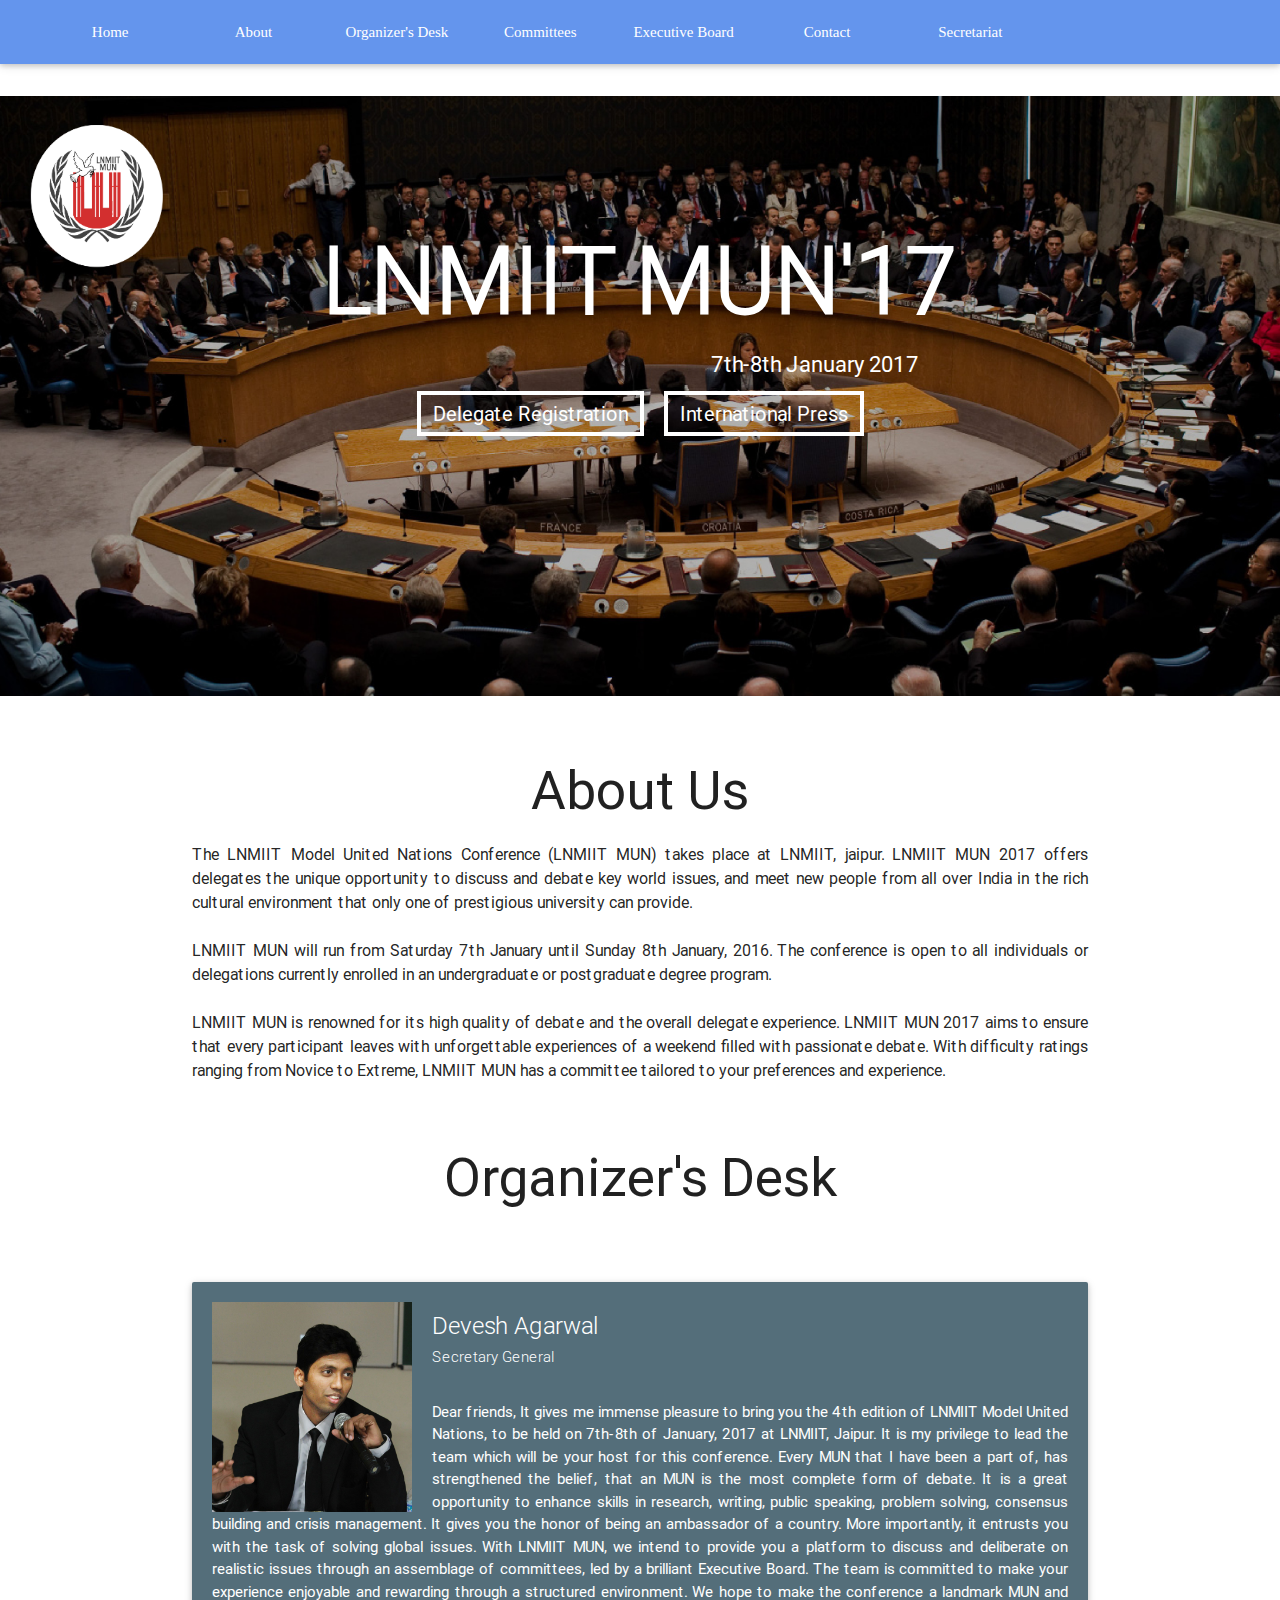
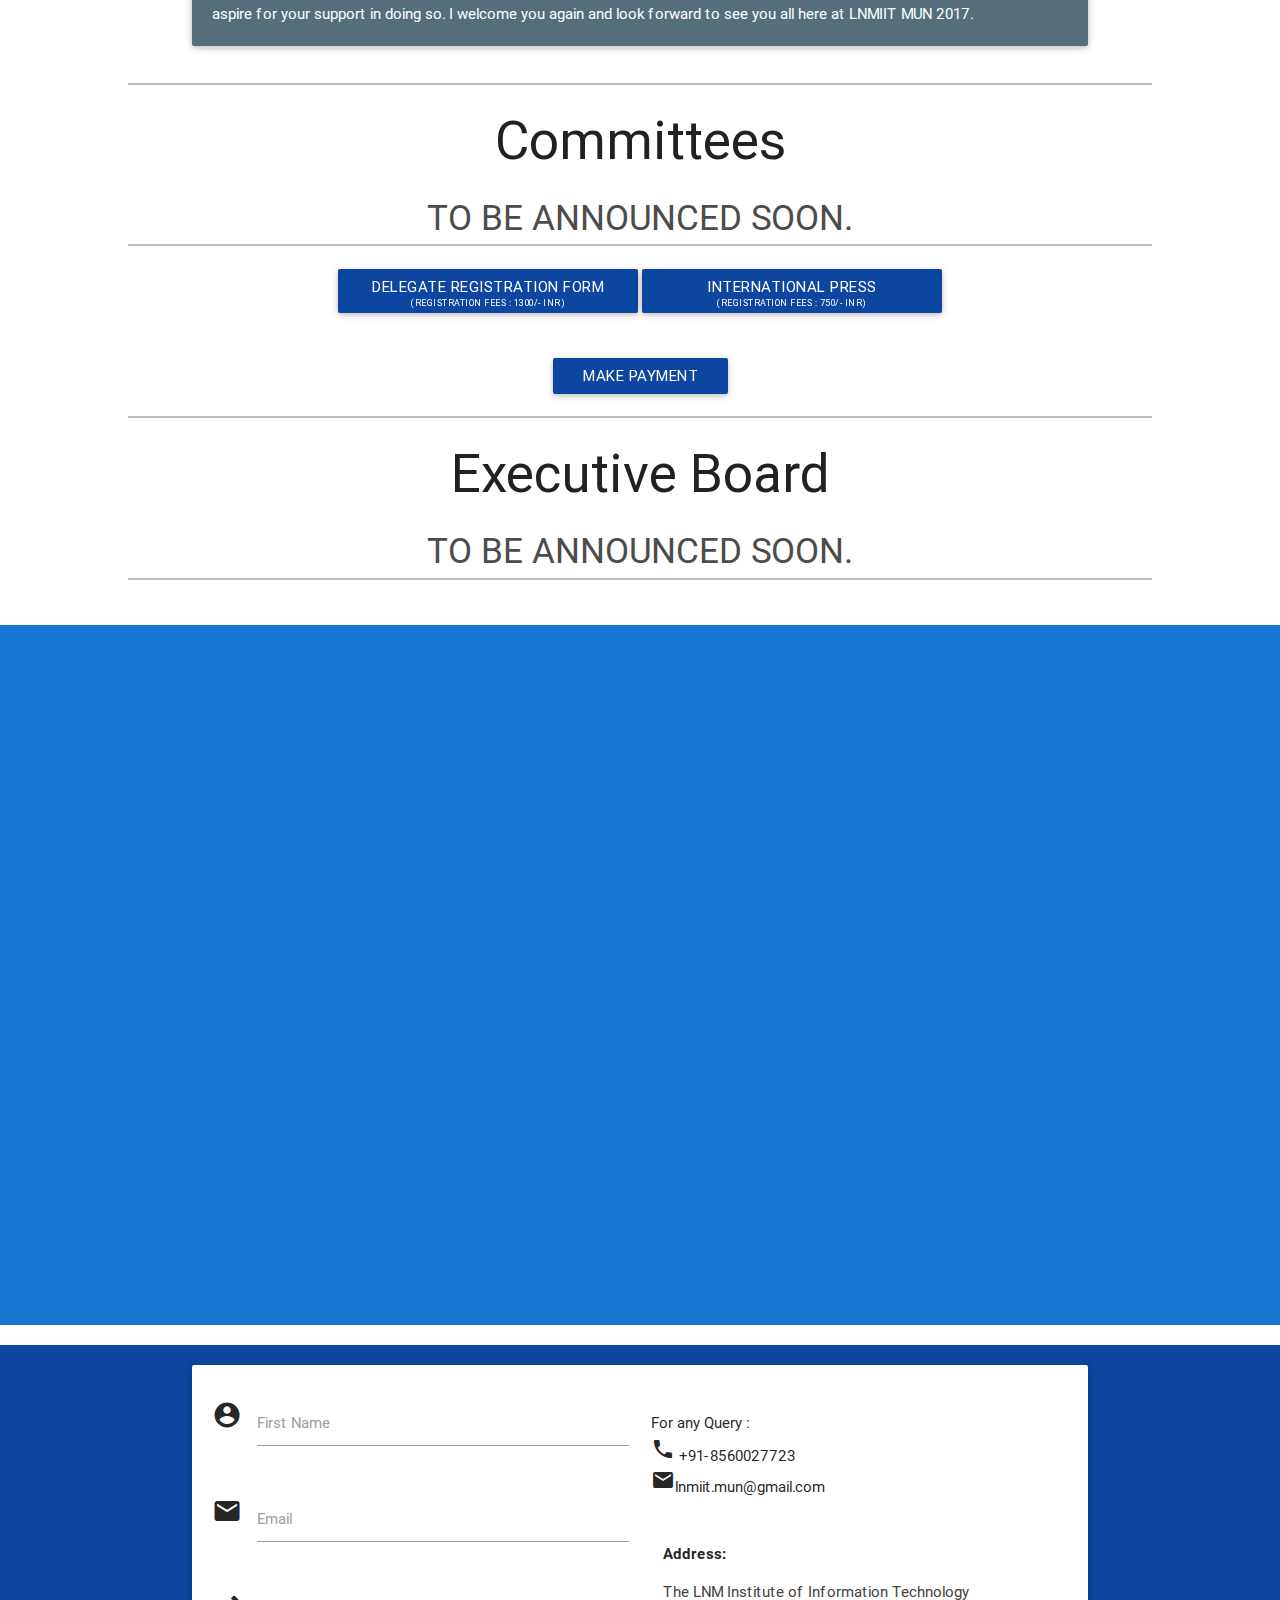
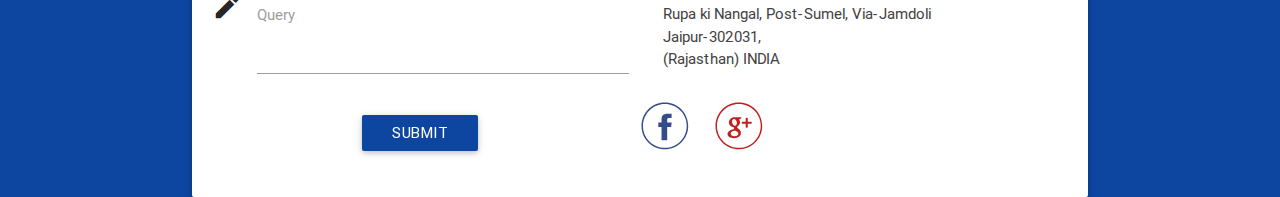
<file: index.html>
<!DOCTYPE html>
  <html>
    <head>
      <!--Import Google Icon Font-->


      <link href="http://fonts.googleapis.com/icon?family=Material+Icons" rel="stylesheet">
      <!--Import materialize.css-->
      <link type="text/css" rel="stylesheet" href="css/materialize.min.css"  media="screen,projection"/>
      <link type="text/css" rel="stylesheet" href="css/main.css"  media="screen,projection"/>
      <link type="text/css" rel="stylesheet" href="css/jquery.countdown.css"  media="screen,projection"/>
	  <title>Plinth MUN</title>

      <!--Let browser know website is optimized for mobile-->
      <meta name="viewport" content="width=device-width, initial-scale=1.0"/>
      <meta http-equiv="expires" content="0">
    </head>


    <body>

<div class="navbar-fixed">
  <nav>
    <div class="nav-wrapper">
      <ul id="nav-mobile" class="right hide-on-med-and-down">
        <li><a class="homex" href="#homex">Home</a></li>
        <li><a class="aboutx" href="#aboutx">About</a></li>
        <li><a class="organizerx" href="#organizerx">Organizer's Desk</a></li>
        <li><a class="comittieesx" href="#comittieesx">Committees</a></li>
        <li><a class="boardx" href="#boardx">Executive Board</a></li>
        <li><a class="contactx" href="#contactx">Contact</a></li>
          <li><a class="secretariatx" href="the.html">Secretariat</a> </li>
      </ul>
      <!-- <ul class="side-nav" id="mobile-demo">
        <li><a class="homex" href="#homex">Home</a></li>
        <li><a class="aboutx" href="#aboutx">About</a></li>
        <li><a class="organizerx" href="#organizerx">Organizer's Desk</a></li>
        <li><a class="comittieesx" href="#comittieesx">Committees</a></li>
        <li><a class="contactx" href="#contactx">Contact</a></li>
      </ul> -->
    </div>
  </nav>
  </div>

<img src="./media/images/logo.png" id="logo">
<!--
<img src="./media/images/unic.png" id="imp-logo">
-->

<section id="homex" class="module parallax parallax-1">
  <div class="container center">
    <h1>LNMIIT MUN'17</h1>
    <span id="dates"> 7th-8th January 2017</span><br />
    <div class="center" style="color:white; margin-top:20px;"><a href="#register_eeb" class="registereebx" style="border: 4px solid white; color:white; font-size:20px; padding: 6px 12px; weight:150;">Delegate Registration</a><a href="#register_eeb" class="registereebx" style="border: 4px solid white; color:white; font-size:20px; padding: 6px 12px; weight:200; margin-left:20px;">International Press</a>
    <!-- <br>
    <br>
    <h5>Time Left</h5>
    </div>
  <div id="countdown" class="countdownHolder">
  <span class="countDays">
  </span>
</div> -->


  </div>
</section>

<section id="aboutx" class="module content">
  <div class="container">
    <h2 class="center">About Us</h2>
    <p id="about-us" style="text-align:justify;">The LNMIIT Model United Nations Conference (LNMIIT MUN) takes place at LNMIIT, jaipur. LNMIIT MUN 2017 offers delegates the unique opportunity to discuss and debate key world issues, and meet new people from all over
India in the rich cultural environment that only one of prestigious university can provide.<br><br>

LNMIIT MUN will run from Saturday 7th January until Sunday 8th January, 2016. The conference is open to all individuals or delegations currently enrolled in an undergraduate or postgraduate degree program.<br><br>

LNMIIT MUN is renowned for its high quality of debate and the overall delegate experience. LNMIIT MUN 2017 aims to ensure that every participant leaves with unforgettable experiences of a weekend filled with passionate debate. With  difficulty ratings ranging from Novice to Extreme, LNMIIT MUN has a committee tailored to your preferences and experience.
  </div>
</section>

<section id="organizerx" >

<h2  style="text-align:center;">Organizer's Desk</h2>
<br /><br />


        <!-- <div class="col s2 m4">
          <div class="card" height="140">
            <div class="card-image">
              <img src="./media/images/ashu.jpg">
              <span class="card-title">Ashutosh Srivastava</span>
            </div>
            <div class="card-content">
              <p>Secretary General<br />LNMIIT MUN 2016</p>
            </div>
            <div class="card-action">
              <a href="#">+91-7222847523</a>
            </div>
          </div>
        </div> -->

        <div class="col s12 m6" style="width: 70%; margin: 0% 15%;">
          <div class="card blue-grey darken-1">
            <div class="card-content white-text">
              <img src="./media/images/ashu.jpg" width="200px" style="float:left; margin-right:20px;" >
              <span class="card-title">Devesh Agarwal<br><span style="font-size:15px; position:relative; top:-20px;">Secretary General</span></span>
              <p style="text-align:justify; ">Dear friends,
It gives me immense pleasure to bring you the 4th edition of LNMIIT Model United Nations, to be held on 7th-8th of January, 2017 at LNMIIT, Jaipur. It is my privilege to lead the team which will be your host for this conference.
Every MUN that I have been a part of, has strengthened the belief, that an MUN is the most complete form of debate. It is a great opportunity to enhance skills in research, writing, public speaking, problem solving, consensus building and crisis management. It gives you the honor of being an ambassador of a country. More importantly, it entrusts you with the task of solving global issues.
With LNMIIT MUN, we intend to provide you a platform to discuss and deliberate on realistic issues through an assemblage of committees, led by a brilliant Executive Board. The team is committed to make your experience enjoyable and rewarding through a structured environment. We hope to make the conference a landmark MUN and aspire for your support in doing so.
I welcome you again and look forward to see you all here at LNMIIT MUN 2017.</p>
            </div>
          </div>
        </div>
 <br />
<div id="just-a-line"></div>



  </section>
        <h2 id="comittieesx" style="text-align:center;">Committees</h2>

<!--
    <section>
  
<div class="row">
<div class="col s6 m3" id="card-1" style="width:235px">
  <div class="card ">
    <div class="card-image waves-effect waves-block waves-light">
      <img class="activator" height="150px" src="./media/images/5.jpg">
    </div>
    <div class="card-content">
      <span class="card-title activator grey-text text-darken-4" style="font-size:14px; line-height:26px;">Indo-Pak Peace Conference<br>Agenda : <br><span style="font-size:16px; line-height:34px;;">Kashmir Conflict</span><i class="material-icons right">more_vert</i></span>
    <br><br><br></div>
    <div class="card-reveal">
      <span class="card-title grey-text text-darken-4">Indo-Pak Peace Conference<i class="material-icons right">close</i></span>
      <p style="text-align:justify;font-size:10px">

Indo-Pak peace conference aims at the campaign for peace between India and Pakistan.Subject of the committee is Indo-Pakistan relations with special focus on Kashmir issue . Motive of the committee is to discuss on current disputes between India and Pakistan and came up with a solution to bring peace among both the nations.</p>
</div>
</div>
  </div>


  <div class="col s6 m3" id="card-2" style="width:235px;">
    <div class="card ">
      <div class="card-image waves-effect waves-block waves-light">
        <img class="activator" height="150px" width="100px" src="./media/images/5.png">
      </div>
      <div class="card-content" style="-bottom:20px;">
      <span class="card-title activator grey-text text-darken-4" style="font-size:16px;line-height:20px;">GA-DISEC<br>Agenda : <br>Threats of non state military actors<i class="material-icons right">more_vert</i></span>
    <br><br><br></div>
    <div class="card-reveal">
      <span class="card-title grey-text text-darken-4">GA-DISEC<i class="material-icons right">close</i></span>
      <p style="text-align:justify;font-size:10px">The Disarmament and International Security Committee (1st Committee of the UN General

Assembly) deals with disarmament, global challenges and threats to peace that affect the

international community and seeks out solutions to the challenges in the international security

regime.</p>
    </div>
  </div>
    </div>


  <div class="col s6 m3" id="card-3" style="width:235px;">
  <div class="card ">
    <div class="card-image waves-effect waves-block waves-light">
      <img class="activator" height="150px" src="./media/images/2.jpg">
    </div>
    <div class="card-content">
      <span class="card-title activator grey-text text-darken-4" style="font-size:14px;line-height:14px;">EU<br>Agenda : <br><span style="font-size:14px; line-height:14px;">Development of economy in European Union</span><i class="material-icons right">more_vert</i></span><br><br><br>
    </div>
    <div class="card-reveal">
      <span class="card-title grey-text text-darken-4">EU<i class="material-icons right">close</i></span>
      <p style="text-align:justify;font-size:10px">The European Union (EU), an institution formed in light of the aftermath of the World War II

was done so with the primary objective to amalgamate economic and political governance

between twenty eight of its member European countries.</p>
    </div>
  </div>
</div>


       <div class="col s6 m3" id="card-4"  style="width:235px;">
  <div class="card ">
    <div class="card-image waves-effect waves-block waves-light">
      <img class="activator" height="150px" src="./media/images/3.jpg">
    </div>
    <div class="card-content">
      <span class="card-title activator grey-text text-darken-4" style="font-size:14px; line-height:14px;">WTO<br>Agenda :<br> Moving towards Global free Trade with Special Emphasis on Subsidies and Import Tariffs<i class="material-icons right">more_vert</i></span>
    </div>
    <div class="card-reveal">
      <span class="card-title grey-text text-darken-4">WTO<i class="material-icons right">close</i></span>
      <p style="text-align:justify;font-size:10px">The World Trade Organization is the only international organization which deals with the rules

of trade between nations. This

committee's goal is to help producers, exporters, and importers conduct business, as effectively

and positively as possible.</p>
  </div>
  </div>
  </div>

<div class="col s6 m3" id="card-5" style="width:235px;">
  <div class="card ">
    <div class="card-image waves-effect waves-block waves-light">
      <img class="activator" height="150px" src="./media/images/5.png">
    </div>
    <div class="card-content">
      <span class="card-title activator grey-text text-darken-4" style="font-size:16px; line-height:29px;">UNSC:Crisis Committee<br>Agenda : <br>Agenda Classified<i class="material-icons right">more_vert</i></span>
<br><br><br>    </div>
    <div class="card-reveal">
      <span class="card-title grey-text text-darken-4">UNSC:Crisis Committee<i class="material-icons right">close</i></span>
      <p style="text-align:justify;font-size:10px">UNSC:Crisis Committees, in many respects, compose the upper echelon of the Model United Nations

circuit. You will have many opportunities to speak; therefore, the quality of your speech must

maintain strength or you risk invalidating your own points.</p>
</div>
</div>
  </div>


  </div> 

  </section>
-->
      
      <p  style="font-size: 35px;color:#4C4C4C; " class=" container center">TO BE ANNOUNCED SOON.</p>

  <div id="just-a-line"></div>

<br>
  <div class="center" id="register_eeb">
     <a class="waves-effect waves-light btn modal-trigger" href="#modal1" style="background-color:#0C46A0; width:300px; height:44px;">Delegate Registration Form<br><span style="font-size: 9px;margin-top: -36px;position: relative;top: -22px;">(Registration fees : 1300/- INR)</span></a>


     <a class="waves-effect waves-light btn" style="width:300px;background-color:#0C46A0; height:44px;" href="https://docs.google.com/forms/d/1fXQ_8FIfdhAHr5IEYU4m2DrE0ezCDTvAUndRm8aZq_U/viewform?embedded=true" target="_blank">International Press<br><span style="font-size: 9px;margin-top: -36px;position: relative;top: -22px;">(Registration fees : 750/- INR)</span></a>
</div>
<br>
<!--
<div class="center" id="register_eeb">
     <a class="waves-effect waves-light btn" style="background-color:#0C46A0;" href="https://drive.google.com/file/d/0B-jBBhJvJjp-LTZjb0RBMWNOOE9BMThNRDRuNkpjU2I2OG1V/view?usp=sharing" target="_blank">Country Matrix</a>
</div>
-->
<br>
<div class="center" id="register_eeb">
     <a class="waves-effect waves-light btn modal-trigger" style="background-color:#0C46A0;" href="#modal2">Make Payment</a>
</div>
    <!-- Modal Structure -->
     <div id="modal1" class="modal">
      <div class="modal-content center" style="color:#0C46A0;">
        <h5>Delegate Registration for first round is closed</h5>
        <h5>Delegate Registration for second round will start on<br> 1st Jan 2016</h5>
      </div>
      <div class="modal-footer">
        <a href="#!" class=" modal-action modal-close waves-effect waves-green btn-flat">Close</a>
      </div>
    </div>
    <div id="modal2" class="modal" style="width:80%; height: 80%;
    max-height: 90%;">
      <div class="modal-content">
        <p>Allotted candidates have to pay the registration fees of INR 1300 for delegate registration and INR. 750 for International Press registration. This is to confirm the registration of your allotted seat. Accommodation fee will be accordingly communicated later.<br>
<ol>The payment process is as follows-

<li>  Register yourself on thecollegefever.com
    <br>Click on the link below :
       <br>        <a href="http://thecollegefever.com/plinth" target="_blank">http://thecollegefever.com/plinth</a>
</li><li> Scroll down to the event Model United Nations.
</li> <li> Select the quantity for you desired ticket ( Delegate Registration or International Press)
</li> <li> Scroll down and click on proceed.
</li> <li> Enter the Details in the form and click on the submit.
</li> <li> Confirm the payment amount and proceed to payment portal.</li></ol>
<br>
Once the payment is successfully submitted, make a note of the transaction id and save the screenshot/printout of the transaction ticket.
<br><br>
Please note that once paid, the fee will not be refunded under any circumstances. Delegates are requested to confirm their allotments before paying. Delegates should also ensure that the payment should be INR. 1300 for Delegate registration and INR. 750 for International Press</p>

      </div>
      <div class="modal-footer">
        <a href="http://thecollegefever.com/plinth" target="_blank" class="waves-effect waves-green btn-flat" style="background-color:#0C46A0; color:white;">Proceed</a>
        <a href="#!" class=" modal-action modal-close waves-effect waves-green btn-flat" >Close</a>
      </div>
    </div>
  </div>
<br>
<div id="just-a-line"></div>
  
        <h2 id="boardx" style="text-align:center;">Executive Board</h2>
<!--
        <div class="card-panel hoverable eb-card-1">
        	<span class="span-card card-panel hoverable">
        		<img src="./media/images/e1.png" width="150px;" height="150px" style="margin:10px 0px;">
        		<h5 class="center name-text-head">Dikshant Malik</h5>
        		<h6 class="center ">Chairperson</h6>
        	</span>
        	<span class="span-card card-panel hoverable">
        		<img src="./media/images/e2.png" width="150px;" height="150px" style="margin:10px 0px;">
        		<h5 class="center name-text-head">Swati Jain</h5>
        		<h6 class="center ">Vice Chairperson</h6>
        	</span>
        	<span class="span-card card-panel hoverable">
        		<img src="./media/images/e3.png" width="150px;" height="150px" style="margin:10px 0px;">
        		<h5 class="center name-text-head">Ayush Rawtani</h5>
        		<h6 class="center ">Rapporteur</h6>
        	</span>
       		<h4 class="center" style="font-weight:300">GENERAL ASSEMBLY-DISEC</h4>
        </div>
        <div class="card-panel hoverable eb-card-2">
        	<span class="span-card card-panel hoverable">
        		<img src="./media/images/e4.png" width="150px;" height="150px" style="margin:10px 0px;">
        		<h5 class="center name-text-head">Rajat Mathur</h5>
        		<h6 class="center ">Co-Chairperson</h6>
        	</span>
        	<span class="span-card card-panel hoverable">
        		<img src="./media/images/e5.png" width="150px;" height="150px" style="margin:10px 0px;">
        		<h5 class="center name-text-head">Anshita Yadav</h5>
        		<h6 class="center ">Co-Chairperson</h6>
        	</span>
       		<h4 class="center" style="font-weight:300">UNSC:Crisis Committee</h4>
        </div>
        <div class="card-panel hoverable eb-card-3">
        	<span class="span-card card-panel hoverable">
        		<img src="./media/images/e6.png" width="150px;" height="150px" style="margin:10px 0px;">
        		<h5 class="center name-text-head">Bhrigu Sharma</h5>
        		<h6 class="center ">Co-Chairperson</h6>
        	</span>
        	<span class="span-card card-panel hoverable">
        		<img src="./media/images/e7.png" width="150px;" height="150px" style="margin:10px 0px;">
        		<h5 class="center name-text-head">Bhawna Chowdhary</h5>
        		<h6 class="center ">Co-Chairperson</h6>
        	</span>
       		<h4 class="center" style="font-weight:300">EUROPEAN UNION</h4>
        </div>
        <div class="card-panel hoverable eb-card-4">
        	<span class="span-card card-panel hoverable">
        		<img src="./media/images/e8.png" width="150px;" height="150px" style="margin:10px 0px;">
        		<h5 class="center name-text-head">Ankita Sabharwal</h5>
        		<h6 class="center ">Chairperson</h6>
        	</span>
        	<span class="span-card card-panel hoverable">
        		<img src="./media/images/e9.png" width="150px;" height="150px" style="margin:10px 0px;">
        		<h5 class="center name-text-head">Raunak Chindalia</h5>
        		<h6 class="center ">Vice Chairperson</h6>
        	</span>
        	<span class="span-card card-panel hoverable">
        		<img src="./media/images/e10.png" width="150px;" height="150px" style="margin:10px 0px;">
        		<h5 class="center name-text-head">Himanshu Grover</h5>
        		<h6 class="center ">Rapporteur</h6>
        	</span>
       		<h4 class="center" style="font-weight:300">WORLD TRADE ORGANIZATION</h4>
        </div>
        <div class="card-panel hoverable eb-card-5">
        	<div class="span-x-box-1 card-panel hoverable">
        	<span class="span-card-x ">
        		<img src="./media/images/e11.png" width="150px;" height="150px" style="margin:10px 0px;">
        	</span>
        	<span class="span-x-name">
        		<h5 class="center name-text-head">Rutwik Joshi</h5>
        		<h6 class="center ">Co-Chairperson</h6>
        	</span>
        	</div>
        	<h4 class="center span-x-head">INDO-PAK PEACE CONFERENCE</h4>
        	<div class="span-x-box-2 card-panel hoverable">
        	<span class="span-x-name">
        		<h5 class="center name-text-head">Aditya Kumar</h5>
        		<h6 class="center ">Co-Chairperson</h6>
        	</span>
        	<span class="span-card-x">
        		<img src="./media/images/e12.png" width="150px;" height="150px" style="margin:10px 0px;">
        	</span>
        	</div>
        </div>
        <div class="box-creator"></div>
-->


    <p  style="font-size: 35px;color:#4C4C4C;" class="center container">TO BE ANNOUNCED SOON.</p>     





  <div id="just-a-line"></div>
<!--  <h2 id="comittieesx" style="text-align:center;">Collaborated MUN</h2>
  <section class="center">
      <a href="http://www.bitsmun.org/" target="_blank"><img src="./media/images/bits.png" width="200px"></a>
  </section>
  <br><div id="just-a-line"></div>
-->
<br><br>
  <section>
    <div id="map">
    <iframe src="https://www.google.com/maps/embed?pb=!1m18!1m12!1m3!1d3557.020568546761!2d75.9241481362457!3d26.934562401460173!2m3!1f0!2f0!3f0!3m2!1i1024!2i768!4f13.1!3m3!1m2!1s0x396dba21e8a1d1c9%3A0x5ab565cce4d44c2b!2sLNMIIT!5e0!3m2!1sen!2sin!4v1421642727353" width="100%" height="100%" frameborder="0" style="border:0; padding : 7% 15%;"></iframe>
</div>

  </section>

    <footer id="contactx" class="page-footer" >
<div class="row container card-panel hoverable" style="width:70%; margin-left:15%;" >
<div class="row" >
    <form id="input-form" action="" method="POST" target="no-target" class="col s6 m6 l6">
      <div class="row">
      <div class="input-field col s12">
          <i class="material-icons prefix">account_circle</i>
          <input id="icon_prefix" type="text" class="validate input-q1">
          <label for="icon_prefix">First Name</label>
        </div>
      </div>

      <div class="row">
        <div class="input-field col s12">
        <i class="material-icons prefix">email</i>
          <input id="email" type="email" class="validate input-q2">
          <label for="email">Email</label>
        </div>
      </div>
      <div class="row">
        <div class="input-field col s12">
        <i class="material-icons prefix">mode_edit</i>
          <textarea id="icon_prefix2" type="text" class="materialize-textarea input-q3"></textarea>
          <label for="query">Query</label>
        </div>
      </div>
      <div class="center">
      <button id="form-submit" class="waves-effect waves-light btn submit_btn" style="background-color:#0C46A0; text-align:center;" type="submit">SUBMIT</button>
    </div>
    </form>

    <div class="col s6 m6 l6 " >
      <br>
      <h6>For any Query : </h6>
      <span><i class="material-icons prefix">call</i> +91-8560027723 </span><br>
      <span><i class="material-icons prefix">email</i>lnmiit.mun@gmail.com</span>
      <br>
      <br><br>
      <div class="col s12" >
        <b>Address:</b><br>
        <p class="grey-text text-darken-3 lighten-3">
        The LNM Institute of Information Technology<br>
        Rupa ki Nangal, Post-Sumel, Via-Jamdoli<br>
        Jaipur-302031,<br>
        (Rajasthan) INDIA
        </p>
      </div>
    </div>
  <div id="social_nav">
 <a href="https://www.facebook.com/LNMIITMUNSociety/?fref=ts"> <img id="fbx" style="margin : 15px 20px 0px 0px;size:" src="./media/images/fb1.svg"></a>
  <a href=""><img id="gpx" style="margin : 15px 20px 0px 0px;" src="./media/images/gp1.svg"></a>
</div>

  </div>
</div>
        </footer>

      <!--Import jQuery before materialize.js-->
      <script type="text/javascript" src="https://code.jquery.com/jquery-2.1.1.min.js"></script>
      <script type="text/javascript" src="js/materialize.min.js"></script>
      <script type="text/javascript" src="js/main.js"></script>
      <script type="text/javascript" src="js/jquery.countdown.js"></script>

      <script>
      $('#input-form').one('submit',function(){
          var inputq1 = encodeURIComponent($('.input-q1').val());
          var inputq2 = encodeURIComponent($('.input-q2').val());
          var inputq3 = encodeURIComponent($('.input-q3').val());
          var q1ID = "entry.626918824";
          var q2ID = "entry.803920964";
          var q3ID = "entry.377988196";

          var baseURL = 'https://docs.google.com/forms/d/1iRcvEwaPyjgAbVpJS6r5Dsw8dYEhPe9x7I3VjERHGBI/formResponse?';
          var submitRef = '&submit=Submit';
          var submitURL = (baseURL + q1ID + "=" + inputq1 + "&" + q2ID + "=" + inputq2 + "&" + q3ID + "=" +inputq3 + submitRef);
          console.log(submitURL);
          $(this)[0].action=submitURL;
      });

      $('.submit_btn').click(function(){
        window.alert("Thankyou for Contacting us");
        $( '#input-form' ).each(function(){
            this.reset();
          });


      });
      $('#fbx').mouseenter(function(){
        $('#fbx').attr('src','./media/images/fb2.svg')
      });
      $('#fbx').mouseleave(function(){
        $('#fbx').attr('src','./media/images/fb1.svg')
      });
      $('#twx').mouseenter(function(){
        $('#twx').attr('src','./media/images/tw2.svg')
      });
      $('#twx').mouseleave(function(){
        $('#twx').attr('src','./media/images/tw1.svg')
      });
      $('#gpx').mouseenter(function(){
        $('#gpx').attr('src','./media/images/gp2.svg')
      });
      $('#gpx').mouseleave(function(){
        $('#gpx').attr('src','./media/images/gp1.svg')
      });
  </script>


    </body>
  </html>
</file>
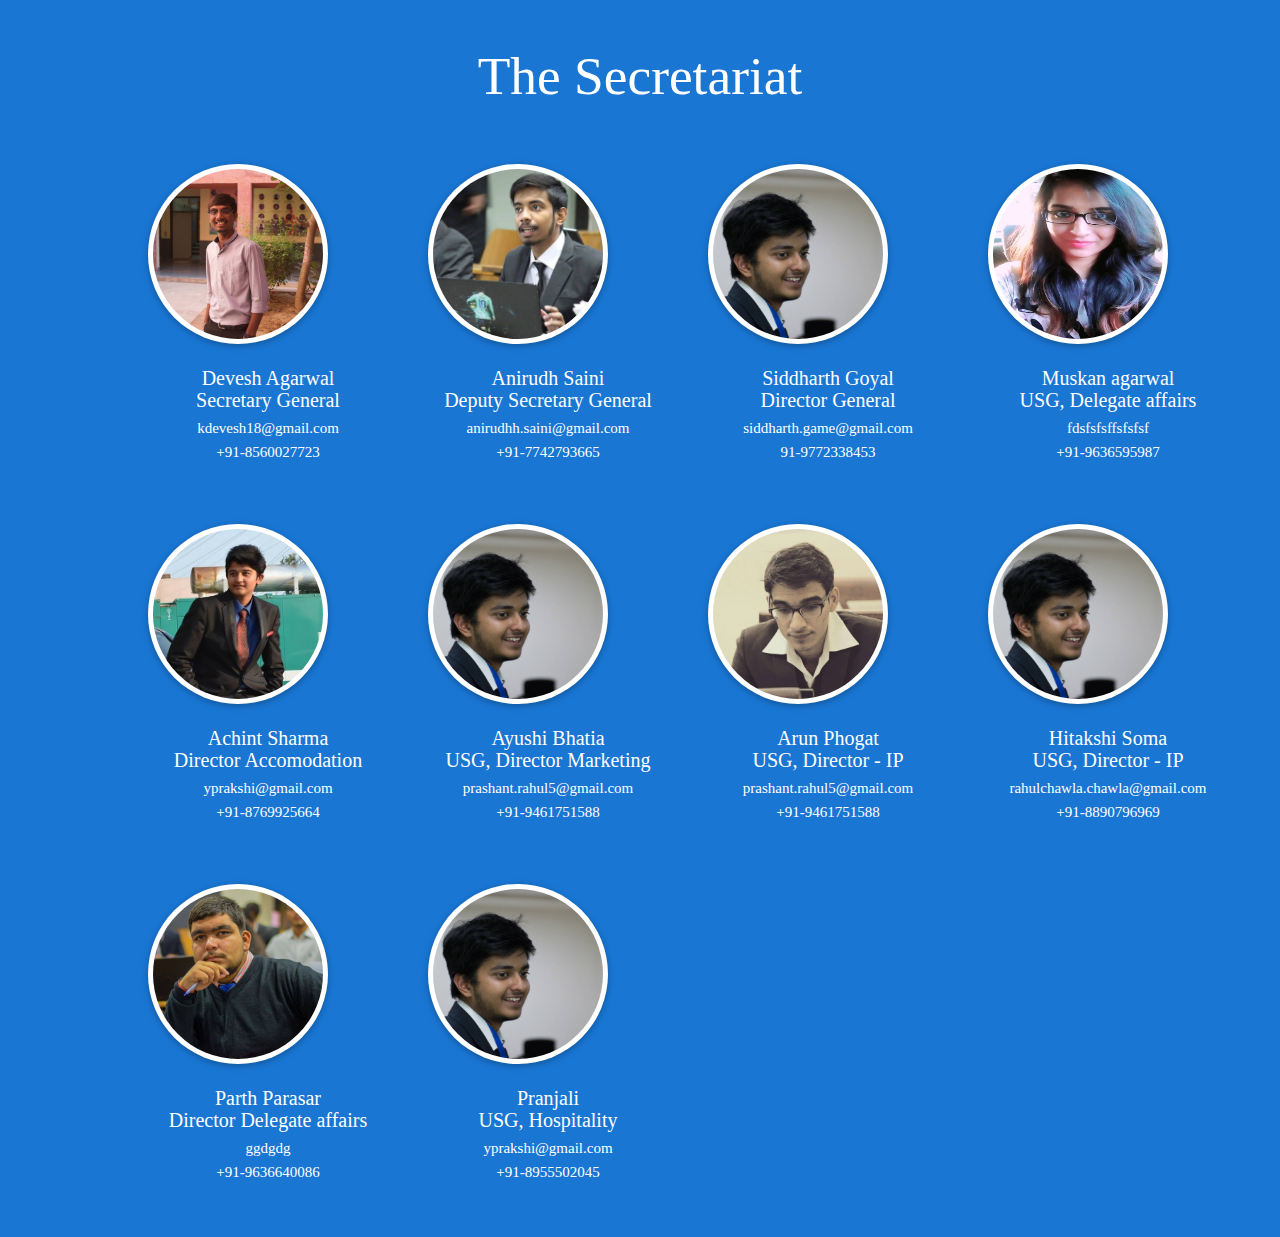
<file: the.html>
<!DOCTYPE html>
  <html>
    <head>
      <!--Import Google Icon Font-->


      <link href="http://fonts.googleapis.com/icon?family=Material+Icons" rel="stylesheet">
      <!--Import materialize.css-->
      <link type="text/css" rel="stylesheet" href="css/materialize.min.css"  media="screen,projection"/>
      <link type="text/css" rel="stylesheet" href="css/main.css"  media="screen,projection"/>
      <link type="text/css" rel="stylesheet" href="css/the.css"  media="screen,projection"/>
      <link type="text/css" rel="stylesheet" href="css/jquery.countdown.css"  media="screen,projection"/>
    <title>Plinth MUN</title>

      <!--Let browser know website is optimized for mobile-->
      <meta name="viewport" content="width=device-width, initial-scale=1.0"/>
      <meta http-equiv="expires" content="0">
    </head>

<body>



  <h2 class="center" >The Secretariat</h2>          
<div class="big-container">
  <div class="mun-container">
  <img src="./media/images/2017newsec/ashu.jpg" class="card-panel hoverable sec-card">
    <h5 class="the-name center">Devesh Agarwal</h5>
    <h5 class="the-pos center"> Secretary General</h5>
    <h6 class="center">kdevesh18@gmail.com</h6>
    <h6 class="center">+91-8560027723</h6>
  </div>

  <div class="mun-container">
  <img src="./media/images/2017newsec/14793696_968288326627406_2020333491_n.jpg" class="card-panel hoverable sec-card">
    <h5 class="the-name center">Anirudh Saini</h5>
    <h5 class="the-pos center"> Deputy Secretary General</h5>
    <h6 class="center">anirudhh.saini@gmail.com</h6>
    <h6 class="center">+91-7742793665</h6>
  </div>
  <div class="mun-container">
  <img src="./media/images/2017newsec/14800890_968288996627339_329744095_n.jpg" class="card-panel hoverable sec-card">
    <h5 class="the-name center">Siddharth Goyal</h5>
    <h5 class="the-pos center"> Director General</h5>
    <h6 class="center">siddharth.game@gmail.com</h6>
    <h6 class="center">91-9772338453</h6>
  </div>
 <div class="mun-container">
  <img src="./media/images/2017newsec/14801119_968288639960708_1110039839_n.jpg" class="card-panel hoverable sec-card">
    <h5 class="the-name center">Muskan agarwal</h5>
    <h5 class="the-pos center">USG, Delegate affairs</h5>
    <h6 class="center">fdsfsfsffsfsfsf</h6>
    <h6 class="center">+91-9636595987</h6>
  </div>
    </div>
  <div class="big-container"> 
  
      <div class="mun-container">
  <img src="./media/images/2017newsec/achintnew.jpg" class="card-panel hoverable sec-card">
    <h5 class="the-name center">Achint Sharma </h5>
    <h5 class="the-pos center">Director Accomodation</h5>
    <h6 class="center">yprakshi@gmail.com</h6>
    <h6 class="center">+91-8769925664</h6>
  </div>
 
  <!--<div class="mun-container">
  <img src="./media/images/Untitled-3-08.png" class="card-panel hoverable sec-card">
    <h5 class="the-name center">Kuldeep Singh</h5>
    <h5 class="the-pos center">USG, Security</h5>
    <h6 class="center">kuldeep2207.ksr@gmail.com</h6>
    <h6 class="center">+91-9530460215</h6>
  </div>-->
  
       <div class="mun-container">
  <img src="./media/images/2017newsec/14800890_968288996627339_329744095_n.jpg" class="card-panel hoverable sec-card">
    <h5 class="the-name center">Ayushi Bhatia</h5>
    <h5 class="the-pos center">USG, Director Marketing</h5>
    <h6 class="center">prashant.rahul5@gmail.com</h6>
    <h6 class="center">+91-9461751588</h6>
  </div>
  <div class="mun-container">
  <img src="./media/images/2017newsec/14797460_968287913294114_1760207560_n.jpg" class="card-panel hoverable sec-card">
    <h5 class="the-name center">Arun Phogat</h5>
    <h5 class="the-pos center">USG, Director - IP</h5>
    <h6 class="center">prashant.rahul5@gmail.com</h6>
    <h6 class="center">+91-9461751588</h6>
  </div>
  <div class="mun-container">
  <img src="./media/images/2017newsec/14800890_968288996627339_329744095_n.jpg" class="card-panel hoverable sec-card">
    <h5 class="the-name center">Hitakshi Soma</h5>
    <h5 class="the-pos center">USG, Director - IP</h5>
    <h6 class="center">rahulchawla.chawla@gmail.com</h6>
    <h6 class="center">+91-8890796969</h6>
  </div>
      </div>
    <div class="big-container">
 <div class="mun-container">
  <img src="./media/images/2017newsec/14825769_968287959960776_2145286890_n.jpg" class="card-panel hoverable sec-card">
    <h5 class="the-name center">Parth Parasar</h5>
    <h5 class="the-pos center">Director Delegate affairs</h5>
    <h6 class="center">ggdgdg</h6>
    <h6 class="center">+91-9636640086</h6>
  </div>
    
    
      <div class="mun-container">
  <img src="./media/images/2017newsec/14800890_968288996627339_329744095_n.jpg" class="card-panel hoverable sec-card">
    <h5 class="the-name center">Pranjali </h5>
    <h5 class="the-pos center">USG, Hospitality</h5>
    <h6 class="center">yprakshi@gmail.com</h6>
    <h6 class="center">+91-8955502045</h6>
  </div>
</div>
      <!--Import jQuery before materialize.js-->
      <script type="text/javascript" src="https://code.jquery.com/jquery-2.1.1.min.js"></script>
      <script type="text/javascript" src="js/materialize.min.js"></script>
      <script type="text/javascript" src="js/main.js"></script>
      <script type="text/javascript" src="js/jquery.countdown.js"></script>

    </body>

  </html>
</file>
<file: css/main.css>
@font-face {
  font-family: roboto-light;
  src: url(../font/roboto/Roboto-Light.ttf);
}

@font-face {
  font-family: roboto-boldx;
  src: url(../font/roboto/Roboto-Bold.ttf);
}

@font-face {
  font-family: robotox;
  src: url(../font/roboto/Roboto-Regular.ttf);
}



.nav-wrapper{
	font-family: MYRIADPRO-CONDIT;
	background-color: cornflowerblue ;
    font-size: 50px;
}

#nav-mobile>li{
	font-size: 1.3rem;
}

#lnmiit{
	font-family: roboto-boldx;
}


.nav-wrapper>ul{
	float: left !important;
	min-width: 970px;
	/* border: 1px solid black;*/
	width: 80%;
    height: 100%;
	margin-left: 0%;
}

.nav-wrapper>ul>li{
/*	border: 1px solid red; */
	min-width: 60px;
	text-align: center;
	width: 14%;
}

/*=========================================================
		Parallax effect
==========================================================*/
.parallax{
	position: initial;
}


section.module.parallax-1{
  background-image: url("../media/images/bg.jpg");
  background-size: 100% 100%;
}

.container {
  max-width: 960px;
  margin: 0 auto;
}
/* ============================================================
  SECTIONS
============================================================ */
section.module:last-child {
  margin-bottom: 0;
}
section.module p {
  margin-bottom: 40px;
  font-size: 16px;
  font-weight: 300;
}
section.module p:last-child {
  margin-bottom: 0;
}
section.module.content {
  padding: 40px 0;
}
section.module.parallax {
  height: 600px;
  background-position: 50% 50%;
  background-repeat: no-repeat;
  background-attachment: fixed;
  background-size: cover;
}
section.module.parallax h1 {
  color: rgb(255, 255, 255);
  font-size: 92px;
  padding-top: 15%;
  font-weight: 700;
  text-align: center;
  text-shadow: 0 0 10px rgba(0, 0, 0, 0.2);
  font-family: roboto-light;

}

#fbx,#gpx{
  width: 50px;
    height: 50px;
}

#dates{
	color: white;
	font-size: 22px;
	text-align: center;
	margin-left: 39%;
	line-height: 0px;
}

#register{
	color: white;
	font-size: 34px;
	text-align: center;
	border: 5px solid;
	margin-left: 36%;
	line-height: 200px;
	padding: 0% 2%;

}

#about-us{
	font-family: robotox;
}

#logo{
	position: fixed;
	width: 11%;
	height: 17%;
	top :13%;
	left:2%;
}
#imp-logo{
	position: fixed;
	width: 120px;
	height: 120px;
	top :13%;
	right:2%;	
}

#just-a-line{
	border: 1px solid #bcbcbc;
	width: 80%;
	margin-left: 10%;
}
.row .col.m4 {
    width: 30.333%;
    margin-left: 0px;

}

#map{
	background-color: #1875d1;
	height: 700px;
}

footer.page-footer{
	background-color: #0c46a0;
}
</file>
<file: css/the.css>
body{
	background-color: #1976D3;
}

.mun-container{
	width: 280px;
	/*border: 1px solid;*/
	margin-left: 0px;
	float: left;
	margin-bottom: 50px;
}
.big-container{

    float: left;
    margin-left: 10%;


}
h2{
    font-weight: 300; 
    color:white;
    font-family: MYRIADPRO-COND;
    padding-bottom:30px;
    padding-top:20px;



}

.sec-card{
	width: 180px;
    height: 180px;
	border: 0px solid white;
	border-radius: 300px;
	padding: 5px;
	position: relative;
	left:20px;
}

h5{
    
    font-size: 20px;
}
h6{
    
    font-size: 15px;
}
h6,h5{
    font-family: MYRIADPRO-CONDIT;
	color: white;
}

.the-name{
	line-height: 0px;
}

.the-pos{
	line-height: 20px;
}
</file>
